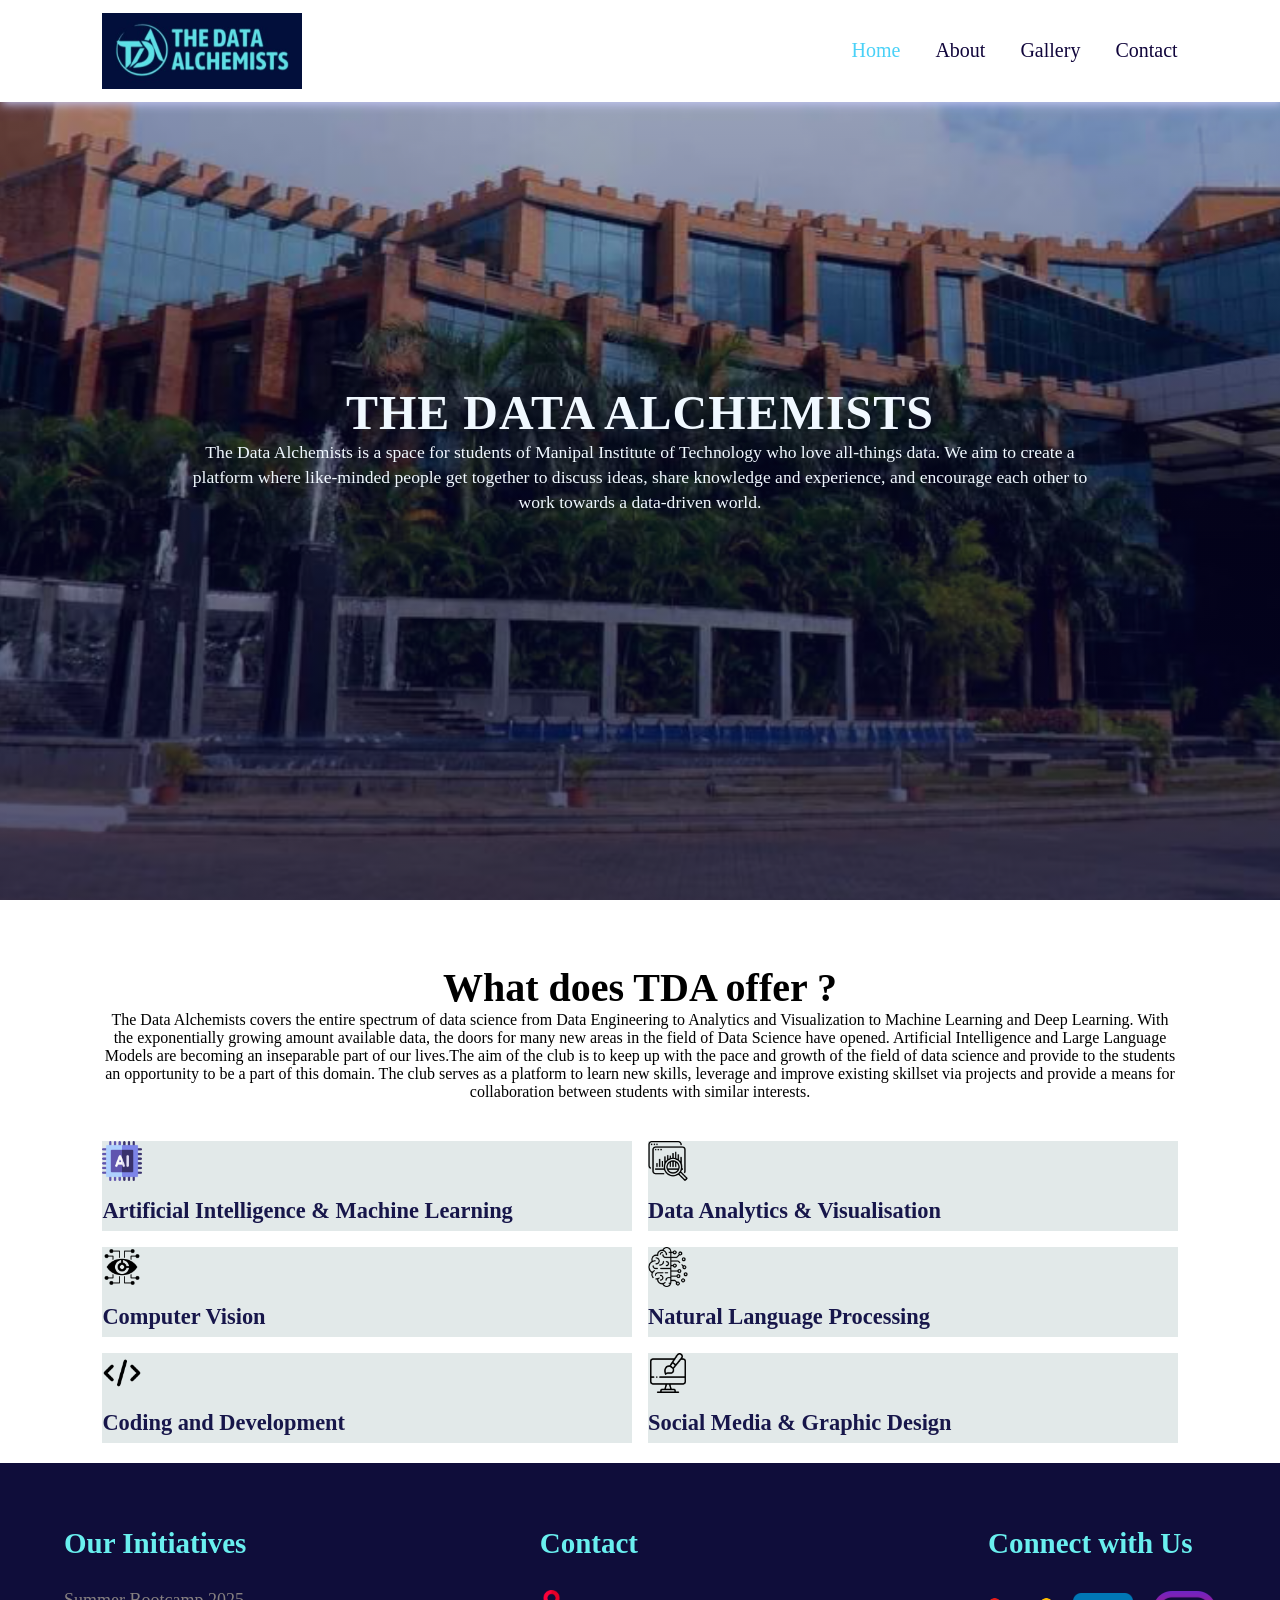
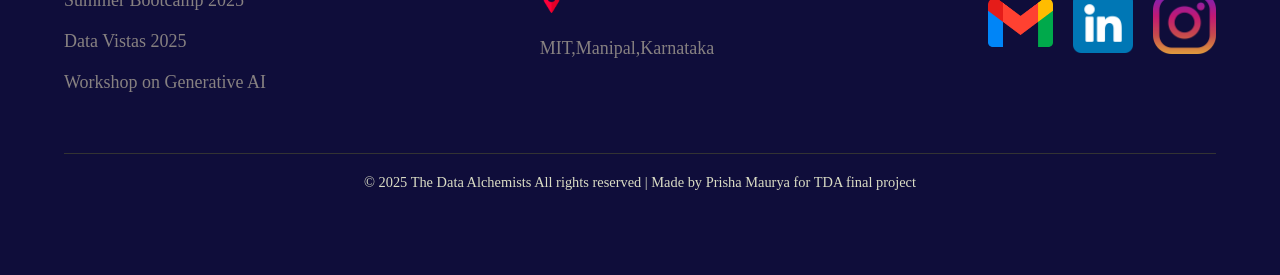
<file: index.html>
<!DOCTYPE html>
<html lang="en">
<head>
    <meta charset="UTF-8">
    <meta name="viewport" content="width=device-width, initial-scale=1.0">
    <title>TDA</title>
    <a href="https://www.flaticon.com/free-icons/artificial-intelligence" title="artificial intelligence icons"></a>
    <a href="https://www.flaticon.com/free-icons/analysis" title="analysis icons"></a>
    <a href="https://www.flaticon.com/free-icons/computer-vision" title="computer vision icons"></a>
    <a href="https://www.flaticon.com/free-icons/brain" title="brain icons"></a>
    <a href="https://www.flaticon.com/free-icons/code" title="code icons"></a>
    <a href="https://www.flaticon.com/free-icons/graphic-design" title="graphic design icons"></a>
    <a href="https://www.flaticon.com/free-icons/pin" title="pin icons"></a>
    <a href="https://www.flaticon.com/free-icons/gmail" title="gmail icons"></a>
    <a href="https://www.flaticon.com/free-icons/linkedin" title="linkedin icons"></a>
    <a href="https://www.flaticon.com/free-icons/instagram" title="instagram icons"></a>
    <link rel="stylesheet" href="style.css">
</head>
<body>

    <nav>
        <img src="logotda.png" alt="TDA logo">
        <div class="navigation">
            <ul>
                <li><a href="index.html" class="active">Home</a></li>
                <li><a href="about.html">About</a></li>
                <li><a href="gallery.html">Gallery</a></li>
                <li><a href="#contact">Contact</a></li>               
            </ul>
        </div>
    </nav>

    <section id="home">
        <h2>THE DATA ALCHEMISTS</h2>
        <p>The Data Alchemists is a space for students of Manipal Institute of Technology who love all-things data. We aim to create a platform where like-minded people get together to discuss ideas, share knowledge and experience, and encourage each other to work towards a data-driven world.</p>
    </section>

    <section id="features">
        <h1>What does TDA offer ?</h1>
        <p>The Data Alchemists covers the entire spectrum of data science from Data Engineering to Analytics and Visualization to Machine Learning and Deep Learning. With the exponentially growing amount available data, the doors for many new areas in the field of Data Science have opened. Artificial Intelligence and Large Language Models are becoming an inseparable part of our lives.The aim of the club is to keep up with the pace and growth of the field of data science and provide to the students an opportunity to be a part of this domain. The club serves as a platform to learn new skills, leverage and improve existing skillset via projects and provide a means for collaboration between students with similar interests.</p>
        <div class="fea-base">
            <div class="fea-box">
                <img src="ai.png" alt="" height="40px">
                <h3>Artificial Intelligence & Machine Learning</h3>
            </div>
            <div class="fea-box">
                <img src="data.png" alt="" height="40px">
                <h3>Data Analytics & Visualisation</h3>
            </div>
            <div class="fea-box">
                <img src="computer-vision.png" alt="" height="40px">
                <h3>Computer Vision</h3>
            </div>
            <div class="fea-box">
                <img src="nlp.png" alt="" height="40px">
                <h3>Natural Language Processing</h3>
            </div>
            <div class="fea-box">
                <img src="code.png" alt="" height="40px">
                <h3>Coding and Development</h3>
            </div>
            <div class="fea-box">
                <img src="web-design.png" alt="" height="40px">
                <h3>Social Media & Graphic Design</h3>
            </div>
        </div>
    </section>

    <footer id="contact">
        <div class="footer-col">
            <h3>Our Initiatives</h3>
            <li>Summer Bootcamp 2025</li> 
            <li> Data Vistas 2025</li>  
            <li> Workshop on Generative AI</li>                    
        </div>
         <div class="footer-col">
            <h3>Contact</h3>
            <li><img src="placeholder.png" alt="" width="23px"></li> 
            <li>MIT,Manipal,Karnataka</li>                     
        </div>
         <div class="footer-col">
            <h3>Connect with Us</h3>
            <div class="social-icons-row">
            <li><a href="mailto:tda.mit@manipal.edu"><img src="gmail.png" alt="email" width="65px"></a></li>
            <li><a href="https://www.linkedin.com/company/the-data-alchemists/posts/?feedView=all"><img src="linkedin.png" alt="linkedin" width="60px"></a></li>
            <li><a href="https://www.instagram.com/tda.manipal?igsh=NnZwbWYwaW11MGs0"><img src="ig.png" alt="insta" width="63px"></a></li>
            </div>                
        </div>
        <div class="copyright-section">
            <p>&copy; 2025 The Data Alchemists All rights reserved | Made by Prisha Maurya for TDA final project</p>
        </div>
    </footer>    
</body>
</html>
</file>
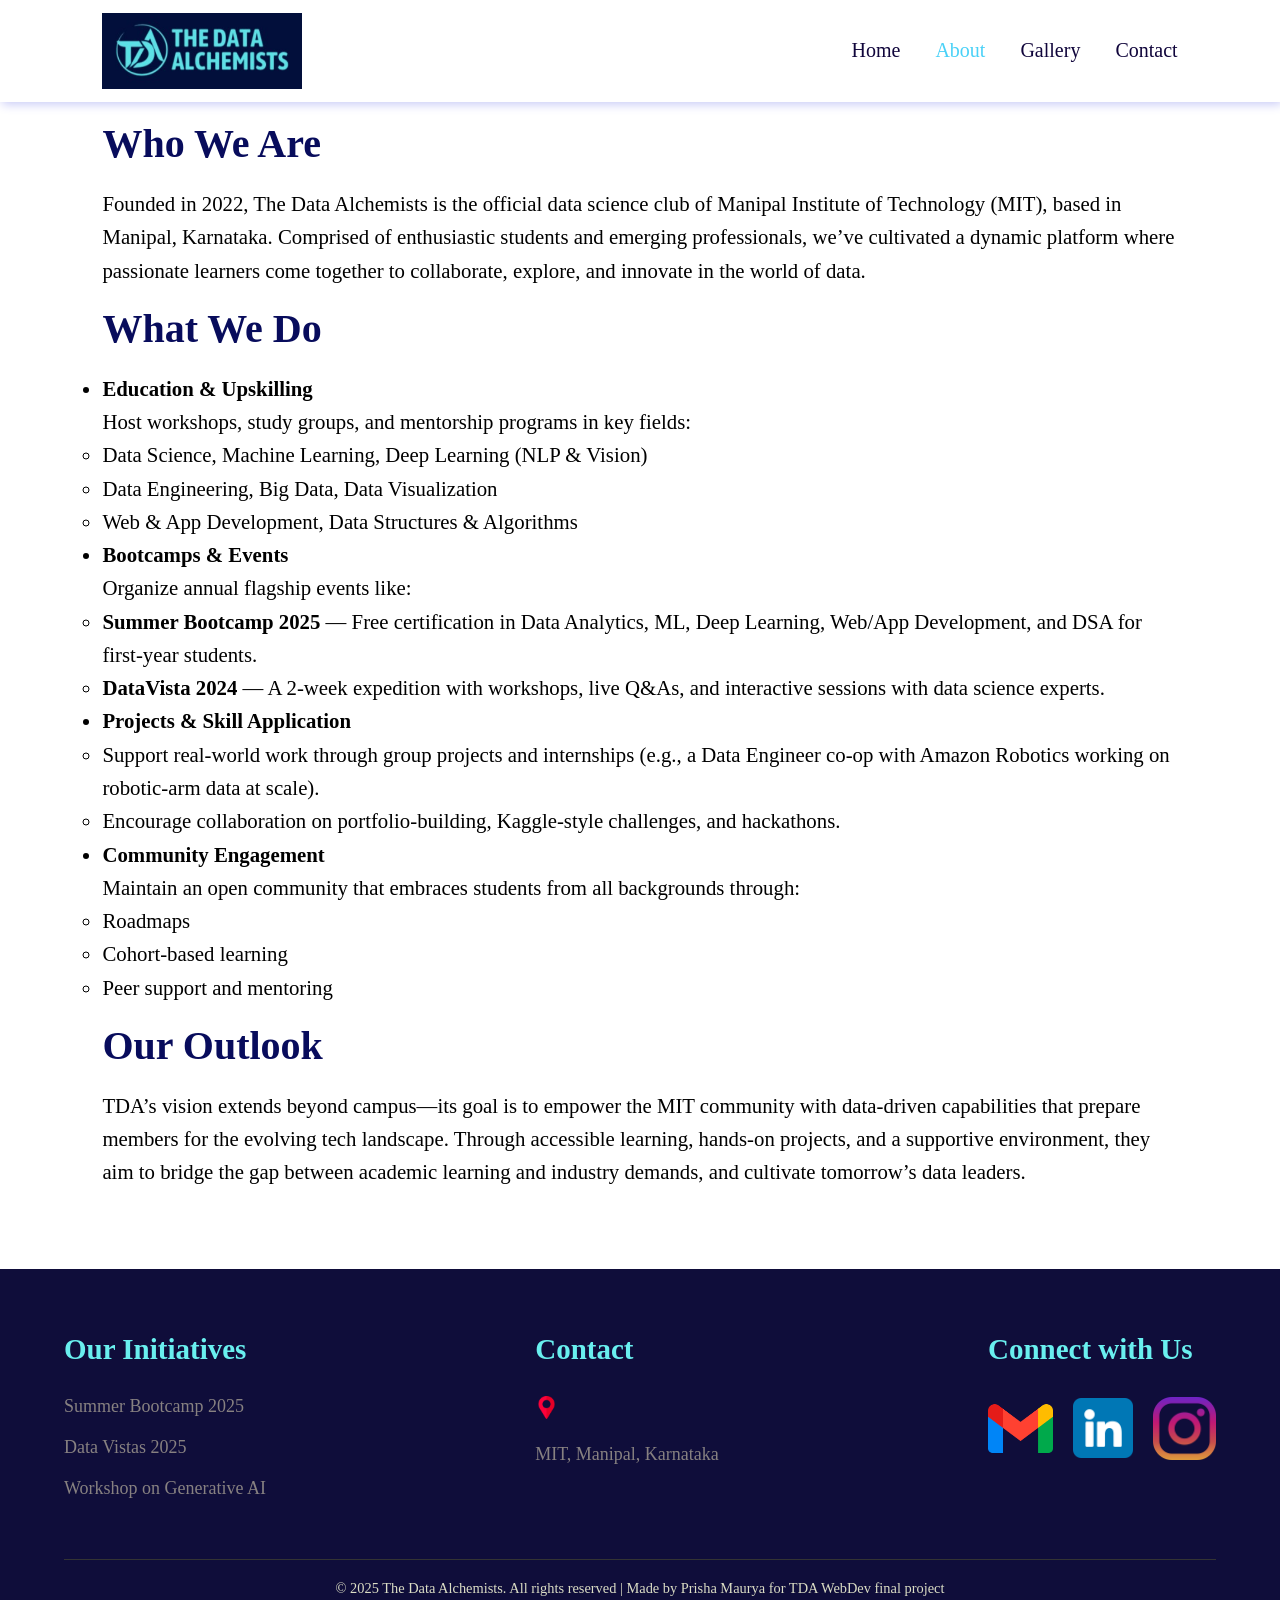
<file: about.html>
<!DOCTYPE html>
<html lang="en">
<head>
    <meta charset="UTF-8">
    <meta name="viewport" content="width=device-width, initial-scale=1.0">
    <title>About - The Data Alchemists</title>
    <link rel="stylesheet" href="style.css">
</head>
<body>

    <!-- Navbar -->
    <nav>
        <img src="logotda.png" alt="TDA logo">
        <div class="navigation">
            <ul>
                <li><a href="index.html">Home</a></li>
                <li><a href="about.html" class="active">About</a></li>
                <li><a href="gallery.html">Gallery</a></li>
                <li><a href="index.html#contact">Contact</a></li>
            </ul>
        </div>
    </nav>

 <!-- About Content -->
<section style="padding: 120px 8vw 60px 8vw;">
    <h1 style="color:rgb(8, 12, 92)">Who We Are</h1>
    <p style="margin-top: 20px; font-size: 1.3rem; line-height: 1.6;">
        Founded in 2022, The Data Alchemists is the official data science club of Manipal Institute of Technology (MIT), based in Manipal, Karnataka. Comprised of enthusiastic students and emerging professionals, we’ve cultivated a dynamic platform where passionate learners come together to collaborate, explore, and innovate in the world of data.
    </p>
    <br>
    <h1 style="color:rgb(8, 12, 92)">What We Do</h1>
    <ul style="margin-top: 20px; font-size: 1.3rem; line-height: 1.6;">
        <li>
            <strong>Education & Upskilling</strong><br>
            Host workshops, study groups, and mentorship programs in key fields:
            <ul>
                <li>Data Science, Machine Learning, Deep Learning (NLP & Vision)</li>
                <li>Data Engineering, Big Data, Data Visualization</li>
                <li>Web & App Development, Data Structures & Algorithms</li>
            </ul>
        </li>

        <li>
            <strong>Bootcamps & Events</strong><br>
            Organize annual flagship events like:
            <ul>
                <li><strong>Summer Bootcamp 2025</strong> — Free certification in Data Analytics, ML, Deep Learning, Web/App Development, and DSA for first-year students.</li>
                <li><strong>DataVista 2024</strong> — A 2-week expedition with workshops, live Q&As, and interactive sessions with data science experts.</li>
            </ul>
        </li>

        <li>
            <strong>Projects & Skill Application</strong><br>
            <ul>
                <li>Support real-world work through group projects and internships (e.g., a Data Engineer co-op with Amazon Robotics working on robotic-arm data at scale).</li>
                <li>Encourage collaboration on portfolio-building, Kaggle-style challenges, and hackathons.</li>
            </ul>
        </li>

        <li>
            <strong>Community Engagement</strong><br>
            Maintain an open community that embraces students from all backgrounds through:
            <ul>
                <li>Roadmaps</li>
                <li>Cohort-based learning</li>
                <li>Peer support and mentoring</li>
            </ul>
        </li>
    </ul>
    <br>
    <h1 style="color:rgb(8, 12, 92)">Our Outlook</h1>
    <p style="margin-top: 20px; font-size: 1.3rem; line-height: 1.6;">
        TDA’s vision extends beyond campus—its goal is to empower the MIT community with data-driven capabilities that prepare members for the evolving tech landscape. Through accessible learning, hands-on projects, and a supportive environment, they aim to bridge the gap between academic learning and industry demands, and cultivate tomorrow’s data leaders.
    </p>
</section>

    <!-- Footer -->
    <footer id="contact">
        <div class="footer-col">
            <h3>Our Initiatives</h3>
            <li>Summer Bootcamp 2025</li> 
            <li>Data Vistas 2025</li>  
            <li>Workshop on Generative AI</li>                    
        </div>
        <div class="footer-col">
            <h3>Contact</h3>
            <li><img src="placeholder.png" alt="" width="23px"></li> 
            <li>MIT, Manipal, Karnataka</li>                     
        </div>
        <div class="footer-col">
            <h3>Connect with Us</h3>
            <div class="social-icons-row">
                <li><a href="mailto:tda.mit@manipal.edu"><img src="gmail.png" alt="email" width="65px"></a></li>
                <li><a href="https://www.linkedin.com/company/the-data-alchemists/posts/?feedView=all"><img src="linkedin.png" alt="linkedin" width="60px"></a></li>
                <li><a href="https://www.instagram.com/tda.manipal?igsh=NnZwbWYwaW11MGs0"><img src="ig.png" alt="insta" width="63px"></a></li>
            </div>                
        </div>
        <div class="copyright-section">
            <p>&copy; 2025 The Data Alchemists. All rights reserved | Made by Prisha Maurya for TDA WebDev final project</p>
        </div>
    </footer>  
</body>
</html>
</file>
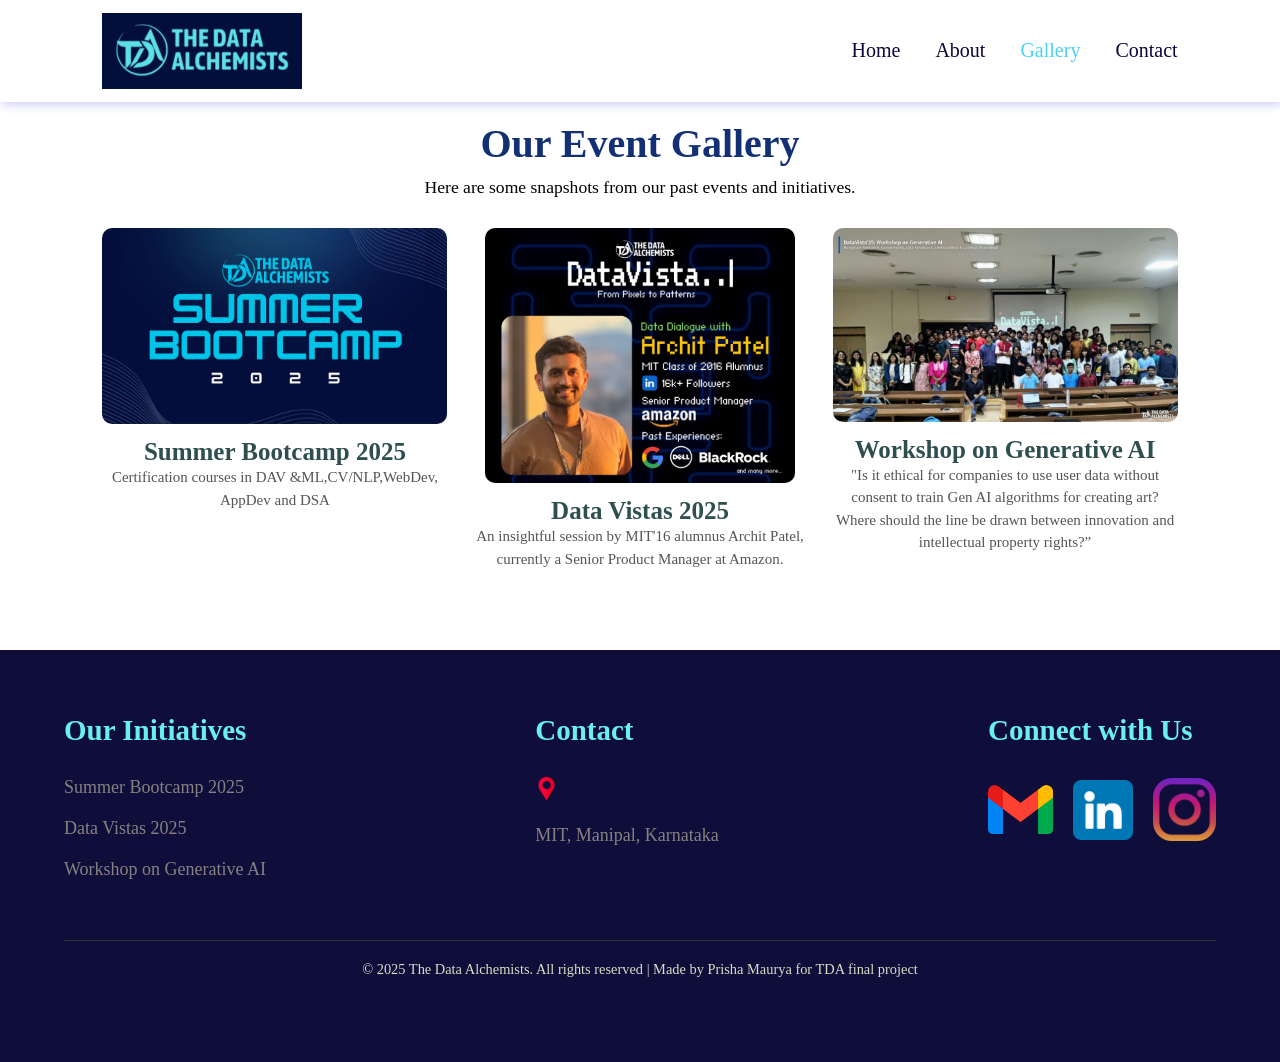
<file: gallery.html>
<!DOCTYPE html>
<html lang="en">
<head>
    <meta charset="UTF-8">
    <meta name="viewport" content="width=device-width, initial-scale=1.0">
    <title>Gallery - The Data Alchemists</title>
    <link rel="stylesheet" href="style.css">
</head>
<body>

    <!-- Navbar -->
    <nav>
        <img src="logotda.png" alt="TDA logo">
        <div class="navigation">
            <ul>
                <li><a href="index.html">Home</a></li>
                <li><a href="about.html">About</a></li>
                <li><a href="gallery.html" class="active">Gallery</a></li>
                <li><a href="index.html#contact">Contact</a></li>
            </ul>
        </div>
    </nav>

    <!-- Gallery Section -->
    <section id="gal" style="padding: 120px 8vw 60px 8vw; text-align: center;">
        <h1>Our Event Gallery</h1>
        <p style="margin-bottom: 30px; font-size: 1.1rem;">Here are some snapshots from our past events and initiatives.</p>

        <div style="display: grid; grid-template-columns: repeat(auto-fit, minmax(250px, 1fr)); gap: 20px;">            
            <div class="gall">
                <img src="pc2.png" alt="bootcamp" style="width:100%; border-radius: 10px;">
                <h3>Summer Bootcamp 2025</h3>
                <p>Certification courses in DAV &ML,CV/NLP,WebDev, AppDev and DSA </p>
            </div>
            <div class="gall">
                <img src="pc3.png" alt="Data Vistas" style="width:90%; border-radius: 10px;">
                <h3>Data Vistas 2025</h3>
                <p>An insightful session by MIT'16 alumnus Archit Patel, currently a Senior Product Manager at Amazon.</p>
            </div>
            <div class="gall">
                <img src="pc1.png" alt="workshop" style="width:100%; border-radius: 10px;">
                <h3>Workshop on Generative AI</h3>
                <p>"Is it ethical for companies to use user data without consent to train Gen AI algorithms for creating art? Where should the line be drawn between innovation and intellectual property rights?”</p>
            </div>            
        </div>
    </section>

    <!-- Footer -->
    <footer id="contact">
        <div class="footer-col">
            <h3>Our Initiatives</h3>
            <li>Summer Bootcamp 2025</li> 
            <li>Data Vistas 2025</li>  
            <li>Workshop on Generative AI</li>                    
        </div>
        <div class="footer-col">
            <h3>Contact</h3>
            <li><img src="placeholder.png" alt="" width="23px"></li> 
            <li>MIT, Manipal, Karnataka</li>                     
        </div>
        <div class="footer-col">
            <h3>Connect with Us</h3>
            <div class="social-icons-row">
                <li><a href="mailto:tda.mit@manipal.edu"><img src="gmail.png" alt="email" width="65px"></a></li>
                <li><a href="https://www.linkedin.com/company/the-data-alchemists/posts/?feedView=all"><img src="linkedin.png" alt="linkedin" width="60px"></a></li>
                <li><a href="https://www.instagram.com/tda.manipal?igsh=NnZwbWYwaW11MGs0"><img src="ig.png" alt="insta" width="63px"></a></li>
            </div>                
        </div>
        <div class="copyright-section">
            <p>&copy; 2025 The Data Alchemists. All rights reserved | Made by Prisha Maurya for TDA final project</p>
        </div>
    </footer>  

</body>
</html>
</file>
<file: style.css>
* {
    margin: 0;
    padding: 0;
    box-sizing: border-box;
}

body{
    font-family: 'Times New Roman', Times, serif;
}

html {
    scroll-behavior: smooth;
}

h1{
    font-size: 2.5rem;
    font-weight: 700;
    color: black;
}

h3{
    font-weight: 90;
}

span{
    font-size: 0.9rem;
    color: gray;
}

h6{
    font-size: 1.1rem;
    color: black;
}

nav{
    position: fixed;
    width: 100%;
    background-color: white;
    display: flex;  /*for div tag and img tag in one row */
    flex-direction: row;
    justify-content: space-between;
    align-items: center;
    padding:1vw 8vw;
    box-shadow: 2px 2px 10px rgb(197, 199, 246) ; /*for the box that covers img and div list elements*/
}

nav img{
    width: 200px;
    cursor: pointer; /*for making logo clickable and redirecting it to home page*/
    
}

nav .navigation ul{ /* for everything in 1 row*/
    display: flex;
    justify-content: flex-end; /* to be on the end of right side*/
    align-items: center;
}

nav .navigation ul li{ /*to remove the bullet dots from list items*/
    list-style: none;
    margin-left: 35px;
}

nav .navigation ul li a{
    text-decoration: none; 
    color: rgb(16, 5, 59);   
    font-size: 20px;
    font-weight: 530;
    transition: 0.4 ease;
}


nav .navigation ul li a.active, /*to remain highlighted when home clicked*/
nav .navigation ul li a:hover{
    color: rgb(73, 209, 247);    
}

#home{
    background-image: linear-gradient(rgba(9, 5, 54, 0.3),rgba(5, 4, 46,0.7)),url("bgpic.png");
    width: 100%;
    height: 100vh;
    background-size: cover;
    background-position: center;
    display: flex;
    flex-direction: column;
    text-align: center;
    justify-content: center;
    align-items: center;
}

#home h2{
    color: aliceblue;
    font-size: 3rem;
    letter-spacing: 1px;
}

#home p{
    width: 70%;/* how the lines of para arrange themselves*/
    color: aliceblue;
    font-size: 1.1rem;
    line-height: 25px; /*space btw the line of para*/
}

#features{
    padding: 5vw 8vw 0 8vw;
    text-align: center;
}

#features .fea-base{
    display: grid;
    grid-template-columns: repeat(auto-fit,minmax(390px,1fr));
    grid-gap: 1rem;
    margin-top: 40px;
}

#features .fea-box{/*for styling the individual components*/
    background-color: rgb(226, 233, 233);
    text-align: start;
}

#features .fea-box h3{
    font-size: 1.4rem;
    font-weight: 600;
    color: rgb(23, 22, 74);
    padding: 13px 0 7px 0;
}

#gal h1 {
    color: #133074;                
    font-size: 40px;
    margin-bottom: 10px;
}

#gal .gall h3 {
    font-size: 25px;
    font-weight: 600;
    color: darkslategray;
    margin-top: 10px;
}

#gal .gall p {
    font-size: 15px;
    color: #555;
    line-height: 1.5;
}

footer{
    margin-top: 20px;
    padding: 5vw;
    background-color: rgb(15, 13, 58);
    display: flex;
    justify-content: space-between;
    align-items: flex-start;
    flex-wrap: wrap;    
}

footer .footer-col{
    padding-bottom: 30px;
}

footer h3{
    color: rgb(105, 239, 239);
    font-weight: 800;
    font-size: 29px;
    padding-bottom: 20px;

}

footer li{
    list-style: none;
    color: rgb(135, 129, 129);
    padding: 10px 0;
    font-size: 18px;
    cursor: pointer;
    transition: 0.3s ease;
}

footer li:hover{
    color: rgb(34, 199, 202);
}

.social-icons-row {
    display: flex; 
    align-items: center;
    justify-content: center; /* Horizontally centers the group of icons */
    gap: 20px; 
    list-style: none; 
    padding: 0; 
    margin: 0; 
}

.social-icons-row img {
    max-width: 100%; 
    height: auto; 
    display: block; 
}


.copyright-section {
    width: 100%; 
    font-size: 22px;
    text-align: center; 
    padding: 20px 0; 
    margin-top: 20px; 
    color: #dbddc5; 
    font-size: 0.9em; 
    border-top: 1px solid #333; 
}
</file>
